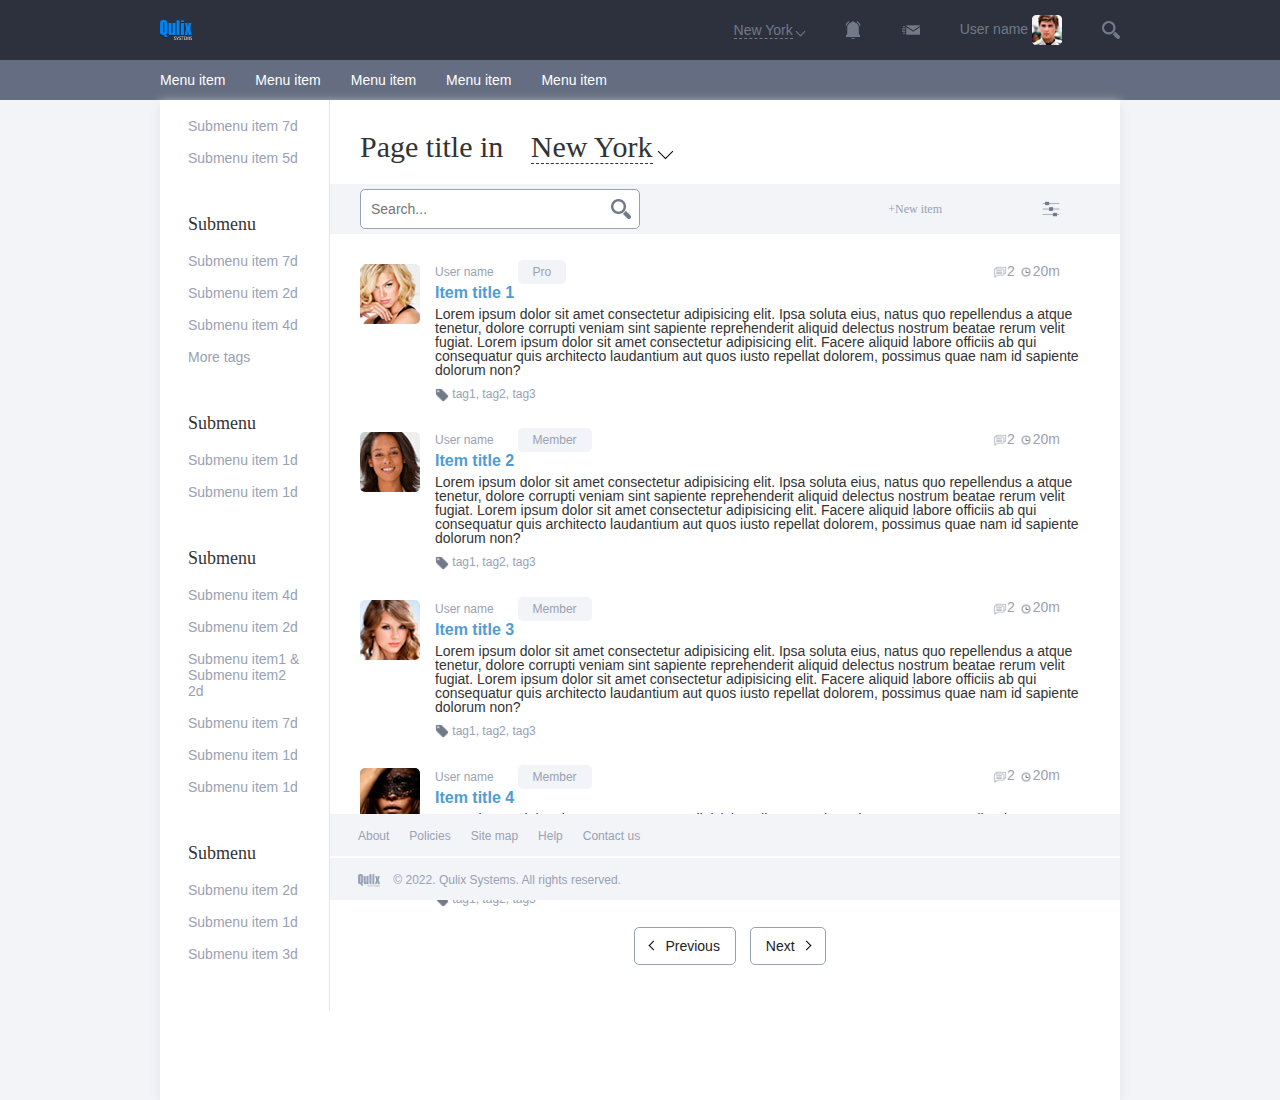
<file: Lesson-06/index.html>
<!DOCTYPE html>
<html lang="en">
<head>
    <meta charset="UTF-8">
    <meta http-equiv="X-UA-Compatible" content="IE=edge">
    <meta name="viewport" content="width=device-width, initial-scale=1.0">
    <title>Qulix</title>
    <link rel="shortcut icon" href="./img/fav.png" type="image/png">
    <link rel="stylesheet" href="./css/reset.css">
    <link rel="stylesheet" href="./css/style.css">
</head>
<body>
    <header>
        <div class="black__header">
            <button type="button" class="m-menu">
                <img src="./img/menu-button-of-three-horizontal-lines.png" alt="menu" class="menu__button">
            </button> 
            <ul class="menu">
                <li class="menu__item">
                    <a href="#" class="menu__link">Menu item</a>
                </li>
                <li class="menu__item">
                    <a href="#" class="menu__link">Menu item</a>
                </li>
                <li class="menu__item">
                    <a href="#" class="menu__link">Menu item</a>
                </li>
                <li class="menu__item">
                    <a href="#" class="menu__link">Menu item</a>
                </li>
                <li class="menu__item">
                    <a href="#" class="menu__link">Menu item</a>
                </li>
            </ul>
            <img src="./img/logo-white.png" alt="whitelogo" class="white__logo">
            <span class="page__title">Page title</span>
            <img src="./img/userPhotoBig.jpg" alt="" class="user__photo-bh">
            <a href="/" class="search__bh">
                <img src="./img/icon-magnifier-white.png" alt="magnifier">
            </a>
        </div>
        <div class="header_logo-line">
            <div class="header__logo-line-content">
                <div class="header__logo">
                    <a href="/" class="header__logo-link">
                        <img src="./img/logo.png" alt="qulix" class="header__logo-pic">                    
                    </a>
                </div>
                <div class="header__account">
                    <ul class="header__account-list">
                        <li class="header__account-item">
                            <a href="#" class="header__account-link"  border-bottom dashed 1px >New York</a>
                            <i class="arrow-down"></i>
                        </li>
                        <li class="header__account-item">
                            <a href="#" class="header__account-link">
                                <img src="./img/icon-notification-bell.png" alt="notification-bell">
                            </a>
                        </li>
                        <li class="header__account-item">
                            <a href="#" class="header__account-link">
                                <img src="./img/icon-mail.png" alt="mail">
                            </a>
                        </li>
                        <li class="header__account-item">
                            <a href="#" class="header__account-link">
                                User name
                                <img src="./img/userPhoto.jpg" alt="user photo">
                            </a>
                        </li>
                        <li class="header__account-item">
                            <a href="#" class="header__account-link">
                                <img src="./img/icon-magnifier.png" alt="magnifier">
                            </a>
                        </li>
                    </ul>
                </div>  
            </div>    
        </div>
        <nav class="header__menu-line">
            <div class="header__menu-line-content">
                <ul class="header__list">
                    <li class="header__item">
                        <a href="#" class="header_link">Menu item</a>
                    </li>
                    <li class="header__item">
                        <a href="#" class="header_link">Menu item</a>
                    </li>
                    <li class="header__item">
                        <a href="#" class="header_link">Menu item</a>
                    </li>
                    <li class="header__item">
                        <a href="#" class="header_link">Menu item</a>
                    </li>
                    <li class="header__item">
                        <a href="#" class="header_link">Menu item</a>
                    </li>
                </ul>
            </div>     
        </nav>                
    </header> 
    <main class="main__wrapper">
        <aside class="aside__wrapper">
            <ul class="submenu__list">
                <li class="submenu__item">
                    <a href="#" class="submenu__item-link">Submenu item 7d</a>
                </li>
                <li class="submenu__item">
                    <a href="#" class="submenu__item-link">Submenu item 5d</a>
                </li>
            </ul>
            <ul class="submenu__list">
                <span class="submenu__title">
                    Submenu
                </span>
                <li class="submenu__item">
                    <a href="#" class="submenu__item-link">Submenu item 7d</a>
                </li>
                <li class="submenu__item">
                    <a href="#" class="submenu__item-link">Submenu item 2d</a>
                </li>
                <li class="submenu__item">
                    <a href="#" class="submenu__item-link">Submenu item 4d</a>
                </li>
                <li class="submenu__item">
                    <a href="#" class="submenu__item-link">More tags</a>
                </li>
            </ul>
            <ul class="submenu__list">
                <span class="submenu__title">
                    Submenu
                </span>
                <li class="submenu__item">
                    <a href="#" class="submenu__item-link">Submenu item 1d</a>
                </li>
                <li class="submenu__item">
                    <a href="#" class="submenu__item-link">Submenu item 1d</a>
                </li>
            </ul>
            <ul class="submenu__list">
                <span class="submenu__title">
                    Submenu
                </span>
                <li class="submenu__item">
                    <a href="#" class="submenu__item-link">Submenu item 4d</a>
                </li>
                <li class="submenu__item">
                    <a href="#" class="submenu__item-link">Submenu item 2d</a>
                </li>
                <li class="submenu__item">
                    <a href="#" class="submenu__item-link">Submenu item1 & Submenu item2 2d </a>
                </li>
                <li class="submenu__item">
                    <a href="#" class="submenu__item-link">Submenu item 7d</a>
                </li>
                <li class="submenu__item">
                    <a href="#" class="submenu__item-link">Submenu item 1d</a>
                </li>
                <li class="submenu__item">
                    <a href="#" class="submenu__item-link">Submenu item 1d</a>
                </li>
            </ul>
            </ul>
            <ul class="submenu__list">
                <span class="submenu__title">
                    Submenu
                </span>
                <li class="submenu__item">
                    <a href="#" class="submenu__item-link">Submenu item 2d</a>
                </li>
                <li class="submenu__item">
                    <a href="#" class="submenu__item-link">Submenu item 1d</a>
                </li>
                <li class="submenu__item">
                    <a href="#" class="submenu__item-link">Submenu item 3d</a>
                </li>
            </ul>
        </aside>
        <section class="user__content">
            <h1 class="title">
                Page title in
                <span class="city">New York</span>
                <i class="title__arrow-down"></i>
            </h1>
            <section class="search">
                <div class="search__input">
                    <input type="text" placeholder="Search...">
                </div>
                <a href="/" class="content__search">
                    <img src="./img/icon-magnifier.png" alt="magnifier">
                </a>
                <div class="search__menu">
                    <span class="item">+New item</span>
                    <img src="./img/icon-equalizer.png" alt="slider" class="slider-icon">
                </div>
            </section>
            <section class="article__wrapper">
                <article class="topic">
                    <div class="photo">
                        <img src="./img/photo1.jpg" alt="photo1">
                    </div>
                    <div class="topic__content">
                        <div class="user__info">
                            <div class="name-member">
                                <span class="user__name">User name</span>
                                <span class="member">Pro</span>
                            </div>
                            <div class="comments-time">
                                <span class="comments">
                                    <img src="./img/icon-comment.png" alt="comments" class="content-icon">2
                                </span>
                                <span class="time">
                                    <img src="./img/icon-time.png" alt="time" class="content-icon">20m
                                </span>
                            </div>
                        </div>
                        
                        <h2 class="topic__title">
                            Item title 1
                        </h2>
                        <p class="topic__text">
                            Lorem ipsum dolor sit amet consectetur adipisicing elit. 
                            Ipsa soluta eius, natus quo repellendus a atque tenetur, 
                            dolore corrupti veniam sint sapiente reprehenderit aliquid 
                            delectus nostrum beatae rerum velit fugiat. Lorem ipsum dolor 
                            sit amet consectetur adipisicing elit. Facere aliquid labore 
                            officiis ab qui consequatur quis architecto laudantium aut 
                            quos iusto repellat dolorem, possimus quae nam id sapiente 
                            dolorum non?
                        </p>
                        <div class="topic__tag">
                            <img src="./img/icon-tag.png" alt="tag" class="content-icon">
                            <span class="tags">
                                tag1, tag2, tag3
                            </span>
                        </div>
                    </div>
                </article>
                <article class="topic">
                    <div class="photo">
                        <img src="./img/photo2.jpg" alt="photo2">
                    </div>
                    <div class="topic__content">
                        <div class="user__info">
                            <div class="name-member">
                                <span class="user__name">User name</span>
                                <span class="member">Member</span>
                            </div>
                            <div class="comments-time">
                                <span class="comments">
                                    <img src="./img/icon-comment.png" alt="comments" class="content-icon">2
                                </span>
                                <span class="time">
                                    <img src="./img/icon-time.png" alt="time" class="content-icon" >20m
                                </span>
                            </div>
                        </div>
                        
                        <h2 class="topic__title">
                            Item title 2
                        </h2>
                        <p class="topic__text">
                            Lorem ipsum dolor sit amet consectetur adipisicing elit. 
                            Ipsa soluta eius, natus quo repellendus a atque tenetur, 
                            dolore corrupti veniam sint sapiente reprehenderit aliquid 
                            delectus nostrum beatae rerum velit fugiat. Lorem ipsum dolor 
                            sit amet consectetur adipisicing elit. Facere aliquid labore 
                            officiis ab qui consequatur quis architecto laudantium aut 
                            quos iusto repellat dolorem, possimus quae nam id sapiente 
                            dolorum non?
                        </p>
                        <div class="topic__tag">
                            <img src="./img/icon-tag.png" alt="tag" class="content-icon">
                            <span class="tags">
                                tag1, tag2, tag3
                            </span>
                        </div>
                    </div>
                </article>
                <article class="topic">
                    <div class="photo">
                        <img src="./img/photo3.jpg" alt="photo3">
                    </div>
                    <div class="topic__content">
                        <div class="user__info">
                            <div class="name-member">
                                <span class="user__name">User name</span>
                                <span class="member">Member</span>
                            </div>
                            <div class="comments-time">
                                <span class="comments">
                                    <img src="./img/icon-comment.png" alt="comments" class="content-icon">2
                                </span>
                                <span class="time">
                                    <img src="./img/icon-time.png" alt="time" class="content-icon">20m
                                </span>
                            </div>
                        </div>
                        
                        <h2 class="topic__title">
                            Item title 3
                        </h2>
                        <p class="topic__text">
                            Lorem ipsum dolor sit amet consectetur adipisicing elit. 
                            Ipsa soluta eius, natus quo repellendus a atque tenetur, 
                            dolore corrupti veniam sint sapiente reprehenderit aliquid 
                            delectus nostrum beatae rerum velit fugiat. Lorem ipsum dolor 
                            sit amet consectetur adipisicing elit. Facere aliquid labore 
                            officiis ab qui consequatur quis architecto laudantium aut 
                            quos iusto repellat dolorem, possimus quae nam id sapiente 
                            dolorum non?
                        </p>
                        <div class="topic__tag">
                            <img src="./img/icon-tag.png" alt="tag" class="content-icon">
                            <span class="tags">
                                tag1, tag2, tag3
                            </span>
                        </div>
                    </div>
                </article>
                <article class="topic">
                    <div class="photo">
                        <img src="./img/photo4.jpg" alt="photo4">
                    </div>
                    <div class="topic__content">
                        <div class="user__info">
                            <div class="name-member">
                                <span class="user__name">User name</span>
                                <span class="member">Member</span>
                            </div>
                            <div class="comments-time">
                                <span class="comments">
                                    <img src="./img/icon-comment.png" alt="comments" class="content-icon">2
                                </span>
                                <span class="time">
                                    <img src="./img/icon-time.png" alt="time" class="content-icon">20m
                                </span>
                            </div>
                        </div>
                        
                        <h2 class="topic__title">
                            Item title 4
                        </h2>
                        <p class="topic__text">
                            Lorem ipsum dolor sit amet consectetur adipisicing elit. 
                            Ipsa soluta eius, natus quo repellendus a atque tenetur, 
                            dolore corrupti veniam sint sapiente reprehenderit aliquid 
                            delectus nostrum beatae rerum velit fugiat. Lorem ipsum dolor 
                            sit amet consectetur adipisicing elit. Facere aliquid labore 
                            officiis ab qui consequatur quis architecto laudantium aut 
                            quos iusto repellat dolorem, possimus quae nam id sapiente 
                            dolorum non?
                        </p>
                        <div class="topic__tag">
                            <img src="./img/icon-tag.png" alt="tag" class="content-icon">
                            <span class="tags">
                                tag1, tag2, tag3
                            </span>
                        </div>
                    </div>
                </article>  

            </section>
            <div class="buttons">
                <button>
                    <i class="button__arrow-left"></i>
                    Previous
                </button>
                <button>
                    Next
                    <i class="button__arrow-right"></i>
                </button>
            </div>              
        </section>  
    </main>
    <footer class="footer__wrapper">
        <nav class="footer__nav">
            <ul class="footer__nav-list">
                <li class="footer__nav-item">
                    <a href="#" class="footer__nav-link">About</a>
                </li>
                <li class="footer__nav-item">
                    <a href="#" class="footer__nav-link">Policies</a>
                </li>
                <li class="footer__nav-item">
                    <a href="#" class="footer__nav-link">Site map</a>
                </li>
                <li class="footer__nav-item">
                    <a href="#" class="footer__nav-link">Help</a>
                </li>
                <li class="footer__nav-item">
                    <a href="#" class="footer__nav-link">Contact us</a>
                </li>
            </ul>
        </nav>
        <div class="copyright">
            <img src="./img/logo-min.png" alt="qulixminilogo" class="footer__logo">
            <span>&copy 2022. Qulix Systems. All rights reserved.</span>
        </div>
    </footer>
    <script src="./js/script.js"></script>  
</body>
</html>
</file>
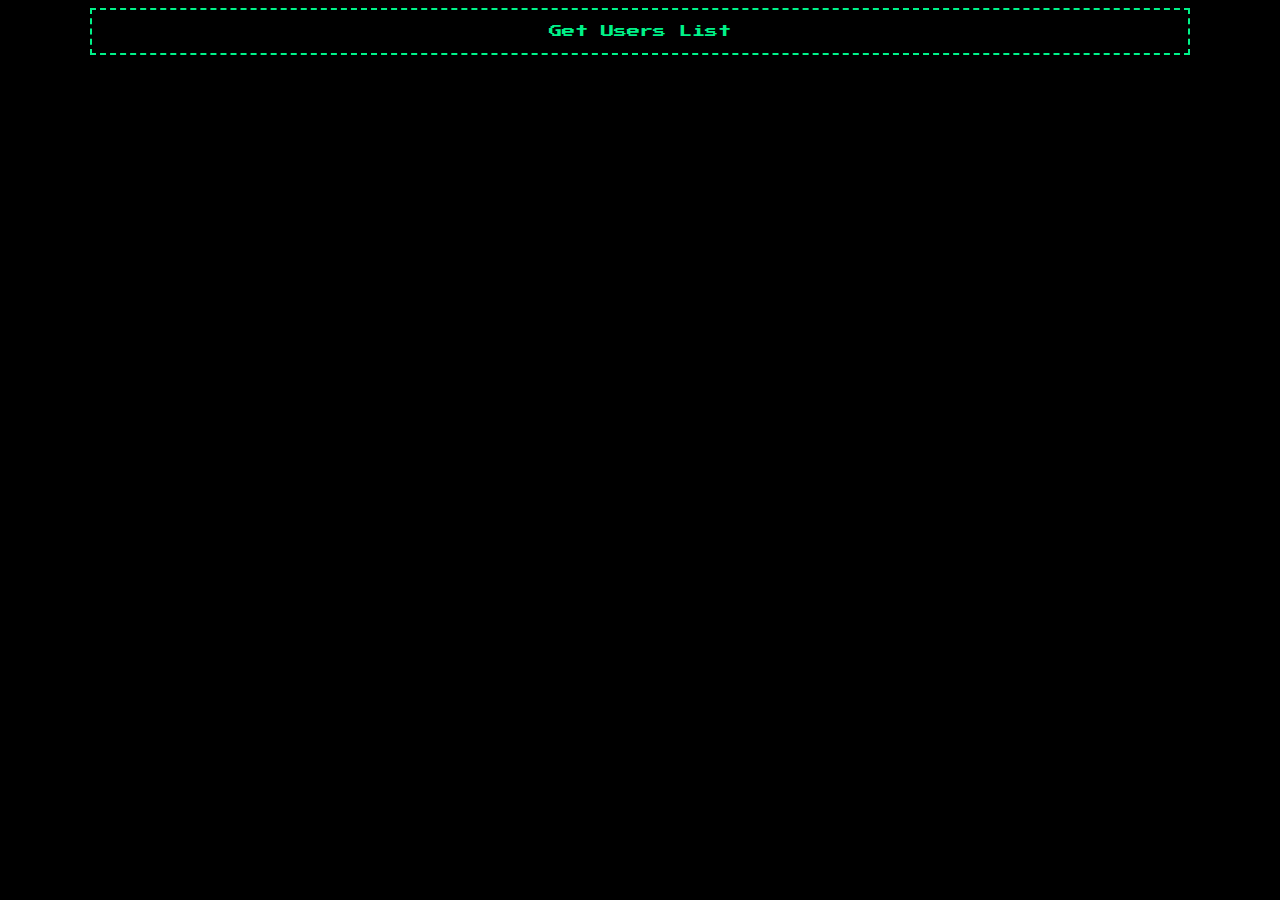
<file: Lesson-15/index.html>
<!DOCTYPE html>
<html lang="en">
<head>
    <meta charset="UTF-8">
    <meta http-equiv="X-UA-Compatible" content="IE=edge">
    <meta name="viewport" content="width=device-width, initial-scale=1.0">
    <link rel="preconnect" href="https://fonts.googleapis.com">
<link rel="preconnect" href="https://fonts.gstatic.com" crossorigin>
<link href="https://fonts.googleapis.com/css2?family=Press+Start+2P&display=swap" rel="stylesheet">
    <link rel="stylesheet" href="style.css">
    <title>Document</title>
</head>
<body>
    <div class="container">
        <button id="get-button">Get Users List</button>     
        <div class="tabs-nav"></div>
        <div class="tabs-content"></div>
    </div>
    <script src="script.js"></script>
</body>
</html>
</file>
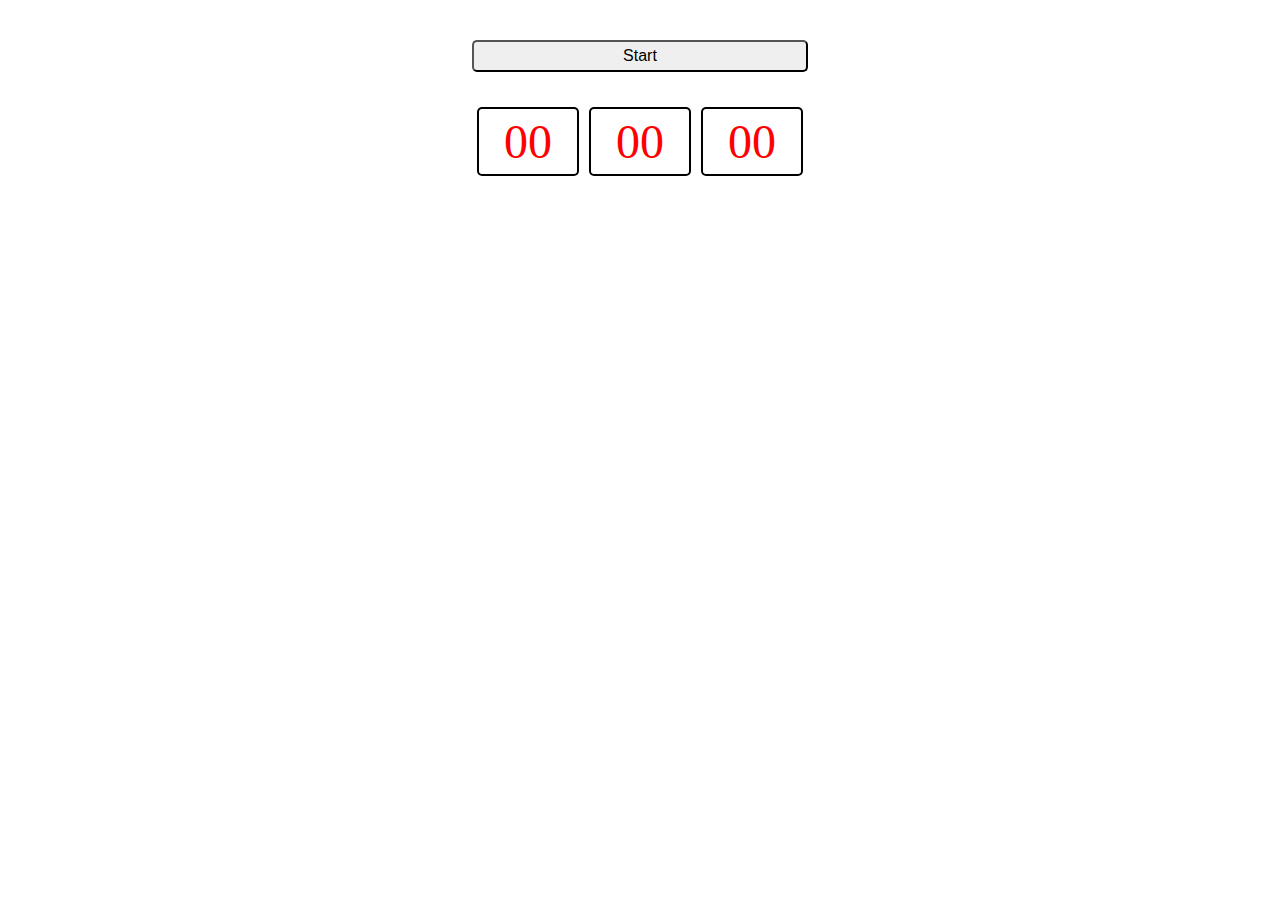
<file: Lesson-18/index.html>
<!DOCTYPE html>
<html lang="en">
<head>
    <meta charset="UTF-8">
    <meta http-equiv="X-UA-Compatible" content="IE=edge">
    <meta name="viewport" content="width=device-width, initial-scale=1.0">
    <title>Stopwatch</title>
    <link rel="stylesheet" href="style.css">
</head>
<body>
    <div id="container">
        <button class="button" id="main-btn">Start</button>
        <div class="stopwatch" data-state="initial">
            <div class="cell minutes">00</div>
            <div class="cell seconds">00</div>
            <div class="cell milliseconds">00</div>
        </div>
        <div class="button add-buttons"></div>
        <div class="stops"></div>
    </div>
    <script src="script.js"></script>
</body>
</html>
</file>
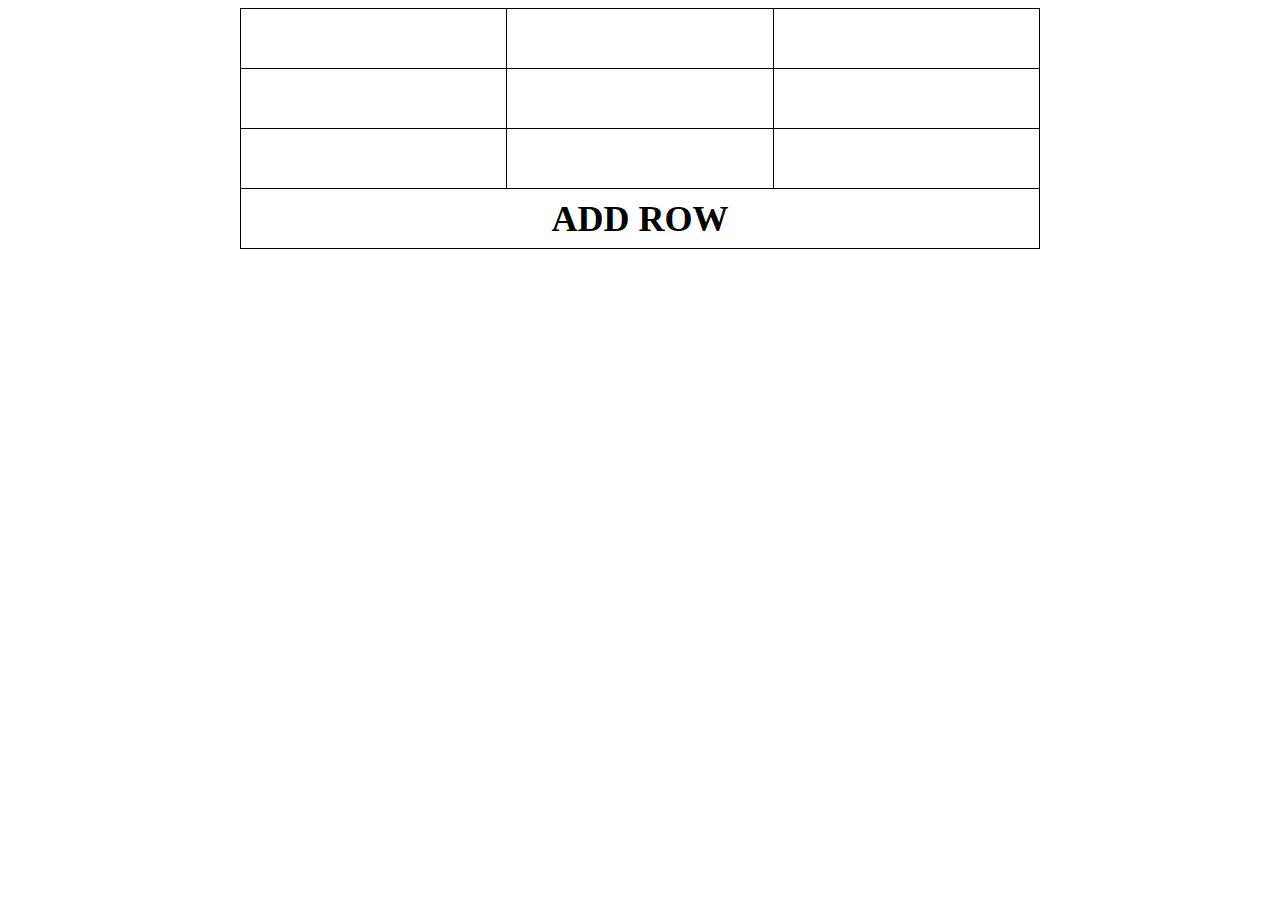
<file: Lesson-12/homework/index.html>
<!DOCTYPE html>
<html lang="en">
<head>
    <meta charset="UTF-8">
    <meta http-equiv="X-UA-Compatible" content="IE=edge">
    <meta name="viewport" content="width=device-width, initial-scale=1.0">
    <link rel="stylesheet" href="style.css">
    <title>Document</title>
</head>
<body>
    <table>
        <tr>
            <td></td>
            <td></td>
            <td></td>
        </tr>
        <tr>
            <td></td>
            <td></td>
            <td></td>
        </tr>
        <tr>
            <td></td>
            <td></td>
            <td></td>
        </tr>
        <tr>
            <td class="table-button" colspan="3">
                ADD ROW
            </td>
        </tr>
    </table>
    <script src="script.js"></script>
</body>
</html>
</file>
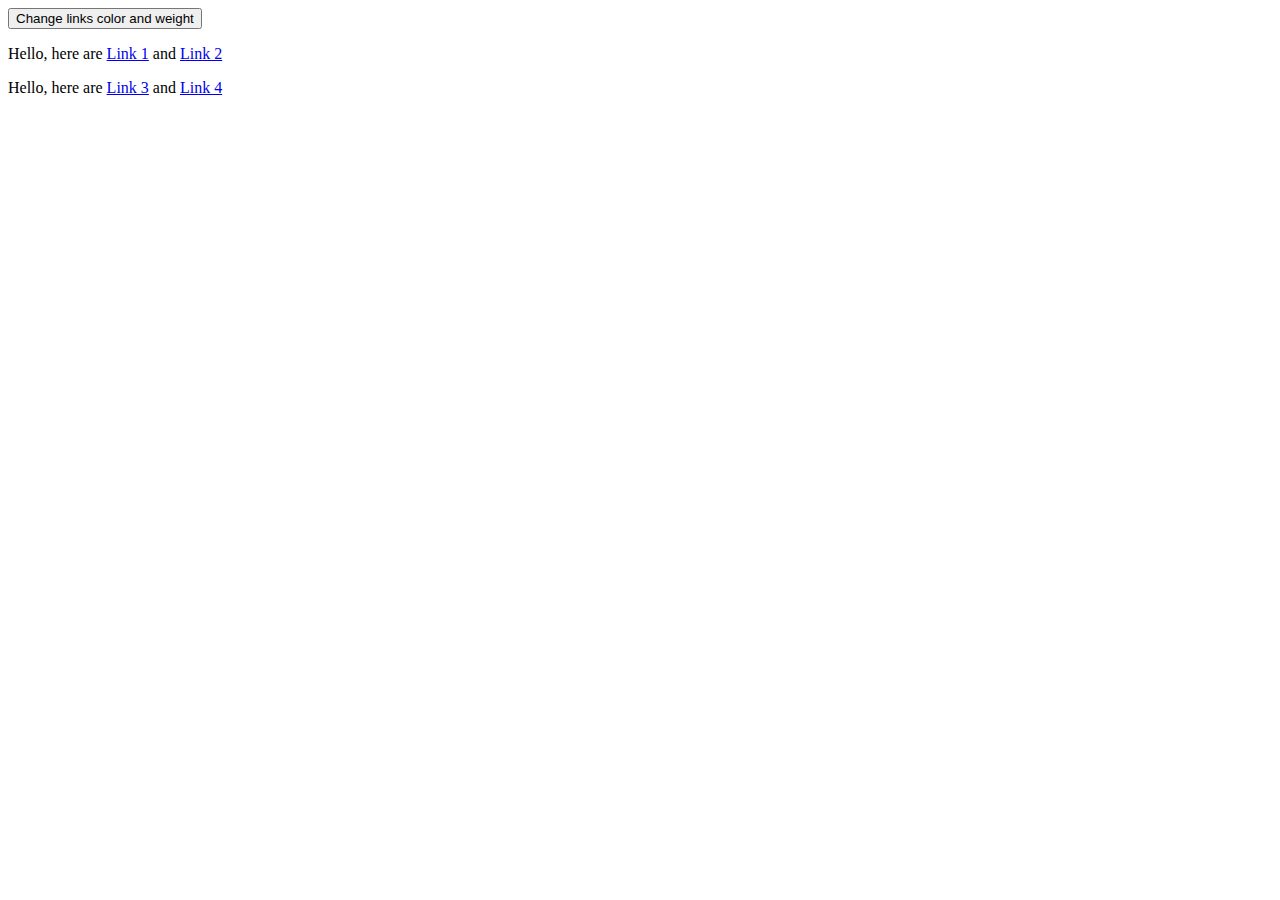
<file: Lesson-12/practice/index.html>
<!DOCTYPE html>
<html lang="en">
<head>
    <meta charset="UTF-8">
    <title>DOM</title>
    <link rel="stylesheet" href="style.css">
</head>
<body>
    <button>Change links color and weight</button>
    <div id="container"></div>

    <script src="script.js"></script>
</body>
</html>
</file>
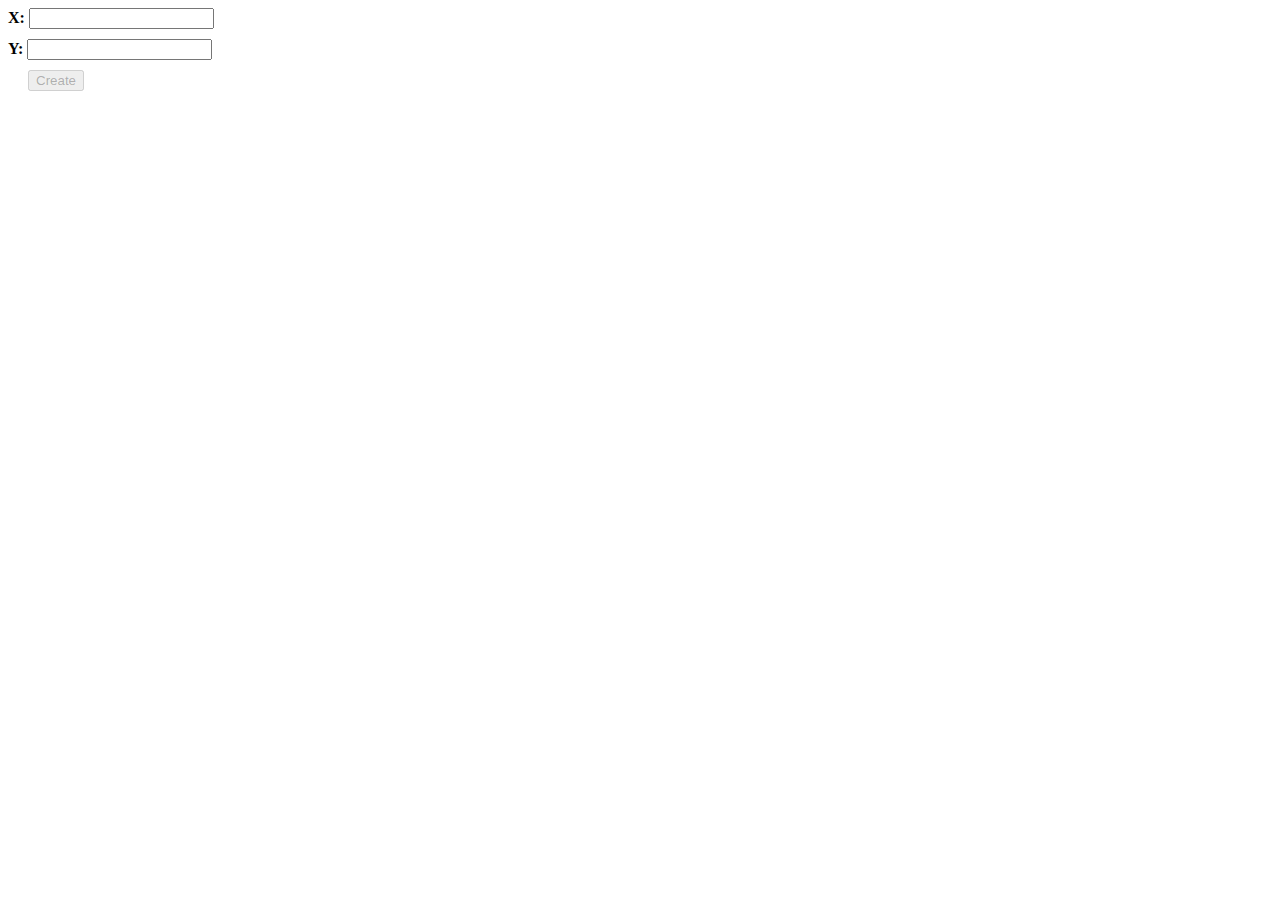
<file: Lesson-14/homework/index.html>
<!DOCTYPE html>
<html lang="en">
<head>
    <meta charset="UTF-8">
    <meta http-equiv="X-UA-Compatible" content="IE=edge">
    <meta name="viewport" content="width=device-width, initial-scale=1.0">
    <link rel="stylesheet" href="style.css">
    <title>Board</title>
</head>
<body>
    <div>X: 
        <input type="text" id="x">
    </div>
    <div>Y: 
        <input type="text" id="y">
    </div>
    <button id="button">Create</button>
    
    <script src="script.js"></script>
</body>
</html>
</file>
<file: Lesson-06/css/style.css>
html{
    box-sizing: border-box;
}
*, *::before, *::after{
    box-sizing: inherit;
}
html,
body {
    height: 100%;
}
body{
    font-family: 'Arial';
    font-style: normal;
    font-size: 14px;
    line-height: 1;
    font-weight: normal;
    color: #333333;
    background-color: #f2f4f8;     
    min-width: 320px;
}

/* Header styles start */
.black__header {
    display: none;
}

.menu {
    position: absolute;
    left: 0;
    top: 80px;
    padding: 15px;
    margin-left: 20px;
    flex-direction: column;
    background-color: black;
    z-index: 9;
    border-radius: 5px;
    opacity: 0;
    visibility: hidden;
    transform: translateX(-100%);
    transition: opacity 0.5s;
}

.menu__link {
    color: white;
}

.menu__item {
    padding-bottom: 10px;
}

.header_logo-line {
    background-color: #2d313d;
}

.header__logo-line-content {
    display: flex;
    flex-wrap: wrap;
    align-items: flex-end;
    justify-content: space-between;
    margin: 0 auto;
    max-width: 960px;  
    height: 60px;
    align-items:center; 
}

.header__logo-pic {
    width: 32px;
    height: 20px;
    transition: transform 1s ease-in-out;
}

.header__logo-pic:hover {
    transform: rotate(360deg);;
}

.header__account-list {
    display: flex;
    flex-wrap: wrap;
    align-items:center;
}

.header__account-item {
    margin-left: 40px;
}

.header__account-list a {
    color: #727989;
}

.header__account-item:nth-child(1) > a  {
    border-bottom: dashed 1px;
}

.header__account-item:not(:nth-child(4)) > a > img {
    width: 18px;
    height: 18px;
}

.header__account-item:nth-child(4) > a > img {
    width: 30px;
    height: 30px;
}

.arrow-down{
    border: solid #727989;
    border-width: 0 1px 1px 0;
    display: inline-block;
    padding: 3px;
    transform: rotate(45deg);
    cursor: pointer;
}

.header__menu-line {
    background-color: #646d81;
}

.header__menu-line-content {
    display: flex;
    flex-wrap: wrap;
    align-items: center;
    margin: 0 auto;
    max-width: 960px; 
    height: 40px;
}

.header__list {
    display: flex;
    flex-wrap: wrap;
}

.header__item {
    margin-right: 30px;
}

.header__item a {
    color: white;   
}

.header__item a:hover {
    border-top: 5px solid white;
    transition: 0.1s;
    padding-top: 7px;
}
/*Header styles end*/

/*Main styles start*/
.main__wrapper {
    max-width: 960px;
    margin: 0 auto;
    box-shadow: 0 3px 10px #e0e2e6;
    background-color: white;
    display: flex;
    min-height: 100%;
    padding-bottom: 90px;
}

/*Aside styles start*/
.aside__wrapper {
    max-width: 170px;
    min-width: 170px;
    padding-top: 10px;
    display: flex;
    flex-direction: column;
    align-items: start;
    border-right: solid #e0e4ed 1px;
}

.submenu__list {
    padding: 0 0 40px 0;
    font: 18px Georgia;
    border: 5px;
}

.submenu__title {
    display: block;
    padding-left: 28px;
    margin-bottom: 10px;
}
.submenu__item-link {
    display: block;
    padding: 8px 28px 8px 23px;
    border-left: solid white 5px;
    font: 14px Arial;
    color: #99a1b3;
}

.submenu__item a:hover {
    border-left: 5px solid #646d81;
    padding-left: 23px;
    transition: 0.1s;
    color: black;
}
/*Aside styles end*/

/*Title styles end*/
.title {
    padding: 30px 0px 20px 30px;
    font: 30px Georgia;
}

.city {
    border-bottom: dashed 1px;
    margin-left: 20px;
    cursor: pointer;
}

.title__arrow-down{
    border: solid black;
    border-width: 0 1px 1px 0;
    display: inline-block;
    padding: 5px;
    transform: rotate(45deg);
    cursor: pointer;
  }

/*Title styles end*/

/*Search styles start*/
.content__search {
    display: none;
}

.search {
    display: flex;
    flex-wrap: wrap;
    align-items: center;
    justify-content: space-between;
    background-color:#f2f4f8;
    height: 50px;
}

.search__input input {
    background-image: url("../img/icon-magnifier.png");
    background-size: 20px 20px;
    background-repeat: no-repeat;
    background-position: 250px 9px;
    margin-left: 30px;
    padding-left: 10px;
    font: 14px Arial;
    width: 280px;
    height: 40px;
    border: solid #99a1b3 1px;
    border-radius: 5px;  
}

.search__menu {
    display: flex;
    flex-wrap: wrap;
    align-items:center;
}

.item {
    font: 12px Georgia;
    color: #99a1b3;
    cursor: pointer;
}

.slider-icon {
    margin-left: 100px;
    margin-right: 60px;
    width: 18px;
    height: 18px;
    cursor: pointer;
}

/*Search styles end*/

/*Article styles start*/
.topic {
    display: flex;
    padding: 30px 30px 0 30px;
}

.photo {
    margin-right: 15px;
}

.photo img {
    border-radius: 5px;
}

.photo img:hover {
    box-shadow: 0 0 20px #8996ae;
}

.user__info {
    display: flex;
    flex-wrap: wrap;
    align-items: flex-end;
    justify-content: space-between;
}

.user__name, .member {
    font: 12px Arial;
    color: #99a1b3; 
    margin-right: 20px;
    
}

.member {
    background-color: #f2f4f8;
    padding: 5px 15px;
    border-radius: 5px;
}

.comments-time {
    color: #99a1b3;
    padding-right: 30px;
}

.topic__title {
    color: #4f9cd4;
    font: bold 16px Arial;
    padding: 5px 0;
}
.content-icon {
    width: 14px;
    height: 14px;
}

.topic__tag {
    margin-top: 10px;
    font: 12px Arial;
    color: #99a1b3;
}

.buttons {
    text-align: center;
    margin-top: 20px;
}

.buttons button {
    background-color: white;
    border-radius: 5px;
    padding: 10px;
    text-align: center;
    text-decoration: none;
    display: inline-block;
    font-size: 14px;
    border: solid #99a1b3 1px;
    margin-left: 10px;
    padding: 10px 15px;
}

.button__arrow-left {
    border: solid black;
    border-width: 0 1px 1px 0;
    display: inline-block;
    padding:3px;
    margin-right: 5px;
    margin-bottom: 2px;
    transform: rotate(135deg);
}

.button__arrow-right {
    border: solid black;
    border-width: 0 1px 1px 0;
    display: inline-block;
    padding: 3px;
    margin-left: 5px;
    margin-bottom: 2px;
    transform: rotate(-45deg);
}

.buttons button:hover {
    box-shadow: 0 0 5px #8996ae;
    background-color: #f2f4f8;
}
/*Article styles end*/

/*Main styles end*/

/*Footer styles start*/
.footer__wrapper {
    max-width: 790px;
    background-color:  #f2f4f8;
    display: flex;
    justify-content: space-between;
    flex-direction: column;
    position: fixed;
    bottom: 0;
    width: 100%;
    height: 86px;
    margin: 0 auto;
    left: 170px;
    right: 0; 
    min-width: 340px;
}

.footer__nav {
    display: flex;
    align-items:center;
    height: 44px;
    border-bottom: solid white 2px;
}

.footer__nav-list{
    display: flex;
    align-items:center;
    justify-content: space-between;
    padding-left: 28px;
}

.footer__nav-link {
    color: #99a1b3;
    font-size: 12px;
    margin-right: 20px;
}

.footer__nav-item a:hover {
    border-top: 5px solid #99a1b3;
    transition: 0.1s;
    padding-top: 10px;
}

.copyright {
    margin-bottom: 13px;
    color: #99a1b3;
    font-size: 12px;
    padding-left: 28px;
}

.footer__logo {
    margin-right: 10px;
}

@media (max-width: 992px) {
    body {
        margin: 10px ;
    }
    .header__logo-pic {
        margin-left: 10px;
    }
    .header__account-item {
        margin: 0 10px 0 30px;
    }
    .header__item {
        margin:0 20px 0 10px;
    }
    .footer__wrapper {
        max-width: 960px;
        left: 0;
    }
}

@media (max-width: 768px) {
    .slider-icon {
        margin-left: 20px;
        margin-right: 10px;
    }
}

@media (max-width: 640px) {
    .header_logo-line, .header__menu-line {
        display: none;
    }
    .black__header {
        display: flex;
        flex-wrap: wrap;
        align-items:center;
        justify-content: space-around;
        background-color: black;
        height: 80px;
        text-align: center;
        padding: 10px 0;
        color: white;
        font-size: 40px;
    }
    .is-open {
        opacity: 1;
        visibility: visible;
        transform: translateX(0);
    }
    .m-menu {
        background-color: black;
    }
    .menu__button {
        width: 50px;
        height: 50px;
    }
  
    .search__bh img {
        width: 50px;
        height: 50px;
    }
    .user__photo-bh {
        border-radius: 5px;
        cursor: pointer;
    }
    .aside__wrapper {
        display: none;
    }
}

@media (max-width: 500px) {
    .header_logo-line, .header__menu-line {
        display: none;
    }
    .black__header {
        display: flex;
        flex-wrap: wrap;
        align-items:center;
        justify-content: space-around;
        background-color: black;
        height: 80px;
        text-align: center;
        padding: 10px 0;
        color: white;
        font-size: 20px;
    }
    .m-menu {
        background-color: black;
    }
    .menu__button {
        width: 30px;
        height: 30px;
    }
    .white__logo {
        width: 50px;
    }
    .search__bh img {
        width: 30px;
        height: 30px;
    }
    .user__photo-bh {
        border-radius: 5px;
        width: 40px;
    }
    .aside__wrapper {
        display: none;
    }
    .title {
        text-align: center;
    }
    .user__name {
        font-size: 18px;
    }
    .topic__title {
        margin-top: 15px;
        font-size: 24px;
    }
    .search__input {
        display: none;
    }
    .content__search {
        display: flex;
    }
    .item {
        font: 18px Georgia;
        color: #99a1b3;
    }
    .slider-icon {
        margin-left: 40px;
        margin-right: 40px;
        width: 25px;
        height: 25px;
    }
    .content__search img{ 
        width: 30px;
        height: 30px;
        margin-left: 40px;
    }
    .topic__text {
        font-size: 18px;
    }
    .footer__nav-link {
        font-size: 16px;
        white-space: nowrap;
    }
    .footer__nav-item a:hover {
        padding-top: 7px;
    }
    .footer__nav-list, .copyright {
        margin: 0 auto;
    }
    .copyright {
        padding-bottom: 14px;
    }
}
</file>
<file: Lesson-15/style.css>
body {
    background-color: black;  
    font-family: 'Press Start 2P', cursive;
    color: rgb(0, 242, 137);
}

.container {
    max-width: 1100px;
    margin: 0 auto;
}

#get-button {
    width: 100%;
    padding: 15px;
    margin-bottom: 25px;
    font-family: 'Press Start 2P', cursive;
    color: rgb(0, 242, 137);
    background-color:black;
    border: 2px dashed rgb(0, 242, 137);
    cursor: pointer;
}
.tabs-nav {
    display: flex;
    flex-wrap: wrap;
    justify-content: space-between;
}

.tab-btn {
    padding: 10px;
    color: rgb(0, 242, 137);
    text-align: center;
    width: 145px;
    cursor: pointer;
    margin-bottom: 10px;
    border: 2px dashed rgb(0, 242, 137);
}

.active {
    cursor: default; 
    background-color: rgb(0, 242, 137);
    color: black;
}

.tabs-info {
    display: flex;
    padding: 25px;
    border: 2px dashed rgb(0, 242, 137);
    height: 150px;
}

.user-name {
    display: flex;
    flex-direction: column;
    justify-content: center;
    margin-left: 30px;
}

.hidden {
    display: none;
}

.error {
    width: 300px;
    padding: 100px;
    color: rgb(0, 242, 137);
    border: 2px dashed rgb(0, 242, 137);
    text-align: center;
    margin: 0 auto;
    margin-top: 100px;
}
</file>
<file: Lesson-18/style.css>
#container {
    margin-top: 30px;
	display: flex;
	flex-direction: column;
	align-items: center;
   
}

.stopwatch {
    display: flex;
	font-size: 48px;
    color: red;
}

.cell {
    border: 2px solid #000;
	border-radius: 5px;
	padding: 5px 25px;
	margin: 25px 5px;
    
}

.button {
    width: 21em;
	padding: 5px;
	margin: 10px;
	font-size: 16px;
	border-radius: 5px;
	
}

.add-buttons {
    display: flex;
}

.stops {
    margin-top: 20px
}
</file>
<file: Lesson-12/homework/style.css>
table {
    border: 1px solid black;
    width: 800px;
    border-collapse: collapse;
    margin: 0 auto;

}

tr {
    border: 1px solid black;
    height: 60px;
    text-align: center;
    
}
td {
    width: 33.3%;
    border: 1px solid black;
}
.table-button {
    border: 1px solid black;
    height: 50px;
    font-weight: bold;
    font-size: 36px;
    cursor: pointer; 
}
</file>
<file: Lesson-12/practice/style.css>
.active {
    font-weight: bold;
    color: red;
}
</file>
<file: Lesson-14/homework/style.css>
div {
    font-weight: bold;
}

input {
    margin-bottom: 10px;  
}

button {
    margin-left: 20px;
}

td {
    width: 50px;
    height: 50px;
    border: 1px solid black;
}
table {
    border: 1px solid black;
    margin: 20px;
}

.black {
    background-color: black;
}
</file>
